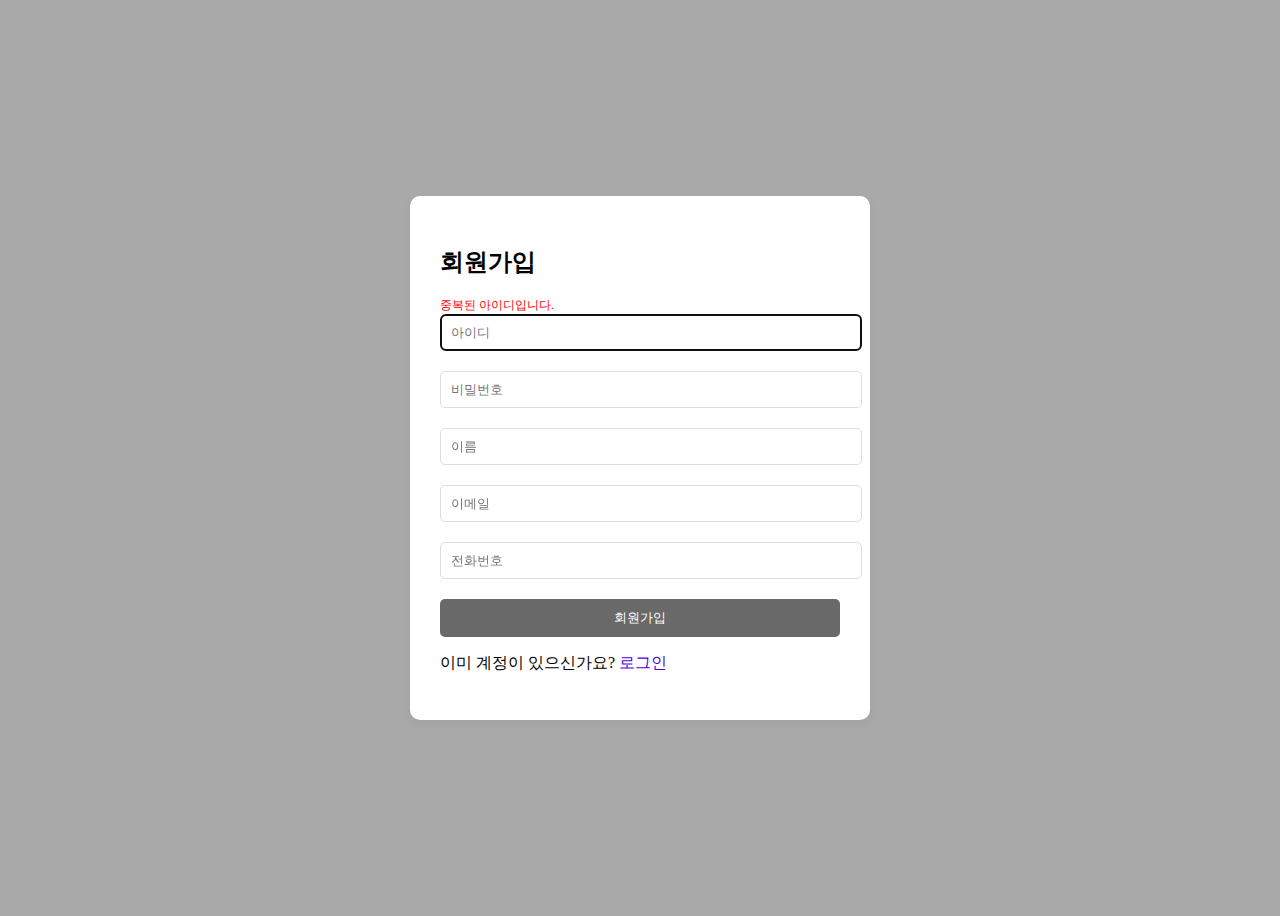
<file: src/main/resources/templates/join.html>
<!DOCTYPE html>
<html lang="en">
<div th:replace="layout/head :: head"></div>
<style>
    body {
        background: darkgray;
        height: 100vh;
        display: flex;
        align-items: center;
        justify-content: center;
    }
    .signup-container {
        background: #fff;
        padding: 30px;
        border-radius: 10px;
        box-shadow: 0 4px 8px rgba(0,0,0,.05);
        width: 100%;
        max-width: 400px;
    }
    .signup-form button[type="submit"] {
        background-color: dimgrey;
        border: none;
        padding: 10px;
        color: #fff;
        border-radius: 5px;
        cursor: pointer;
        width: 100%;
    }
    .signup-form button[type="submit"]:hover {
        background-color: #3e00c7;
    }
    .signup-form input[type="email"], .signup-form input[type="password"], .signup-form input[type="text"] {
        border: 1px solid #ddd;
        margin-bottom: 20px;
        padding: 10px;
        border-radius: 5px;
        width: 100%;
    }
    .error {
        color: red;
        font-size: 12px;
    }
    /* 다크 모드일 때 회원가입 및 로그인 텍스트 색상 변경 */
    body.dark-mode .signup-container .text-center {
        color: black;
    }
</style>
<body class="dark-mode">
<div class="signup-container">
    <h2 class="text-center mb-4">회원가입</h2>
    <form class="signup-form" th:action="@{/user/join}" th:object="${joinRequest}"  method="post">
        <div class="error" th:if="${#fields.hasErrors('userId')}" th:errors="*{userId}">중복된 아이디입니다.</div>
        <input type="text" placeholder="아이디" th:field="*{userId}" required autofocus>
        <input type="password" placeholder="비밀번호" th:field="*{password}" required autofocus>
        <input type="text" placeholder="이름" th:field="*{userName}" required autofocus>
        <input type="email" placeholder="이메일" th:field="*{userEmail}" required autofocus>
        <input type="text" id="userPhone" placeholder="전화번호" th:field="*{userPhone}" required autofocus>
        <button type="submit">회원가입</button>
    </form>
    <div class="text-center mt-2">
        <p>이미 계정이 있으신가요? <a href="/user/login" style="color: #4a00e0; text-decoration: none;">로그인</a></p>
    </div>
</div>
<script src="https://stackpath.bootstrapcdn.com/bootstrap/5.1.3/js/bootstrap.bundle.min.js"></script>
<script>
    document.getElementById('userPhone').addEventListener('input', function (e) {
        var input = e.target.value.replace(/\D/g, ''); // 숫자가 아닌 모든 문자를 제거
        var size = input.length;

        if (size > 3 && size <= 7) {
            input = input.slice(0, 3) + '-' + input.slice(3);
        } else if (size > 7) {
            input = input.slice(0, 3) + '-' + input.slice(3, 7) + '-' + input.slice(7, 11);
        }

        e.target.value = input;
    });
</script>

</html>
</file>
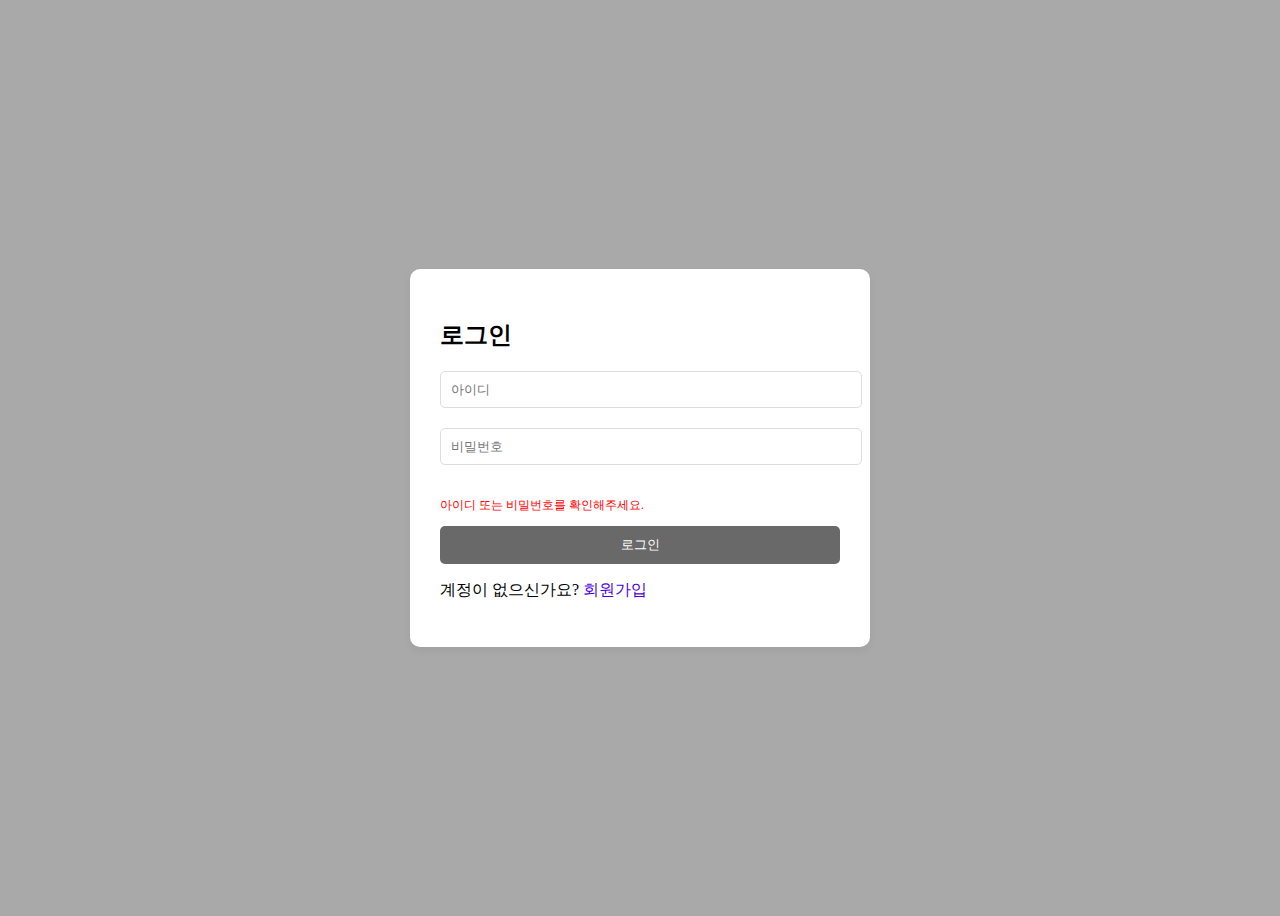
<file: src/main/resources/templates/login.html>
<!DOCTYPE html>
<html lang="en">
<div th:replace="layout/head :: head"></div>
<style>
    body {
        background: darkgray;
        height: 100vh;
        display: flex;
        align-items: center;
        justify-content: center;
    }
    .login-container {
        background: #fff;
        padding: 30px;
        border-radius: 10px;
        box-shadow: 0 4px 8px rgba(0,0,0,.05);
        width: 100%;
        max-width: 400px;
    }
    .login-form button[type="submit"] {
        background-color: dimgrey;
        border: none;
        padding: 10px;
        color: #fff;
        border-radius: 5px;
        cursor: pointer;
        width: 100%;
    }
    .login-form button[type="submit"]:hover {
        background-color: #3e00c7;
    }
    .login-form input[type="text"], .login-form input[type="password"] {
        border: 1px solid #ddd;
        margin-bottom: 20px;
        padding: 10px;
        border-radius: 5px;
        width: 100%;
    }
    .error {
        color: red;
        font-size: 12px;
    }
    /* 다크 모드일 때 로그인 텍스트 색상 변경 */
    body.dark-mode .login-container .text-center {
        color: black;
    }
</style>
<body class="dark-mode">
<div class="login-container">
    <h2 class="text-center mb-4">로그인</h2>
    <form class="login-form" th:action th:object="${loginRequest}" method="post">
        <input type="text" placeholder="아이디" th:field="*{userId}" required> <br>
        <input type="password" placeholder="비밀번호" th:field="*{password}" required>
        <div class="error" th:if="${#fields.hasGlobalErrors()}" th:each="err : ${#fields.globalErrors()}">
            <p th:text="${err}">아이디 또는 비밀번호를 확인해주세요.</p>
        </div>
        <button type="submit">로그인</button>
    </form>
    <div class="text-center mt-2">
        <p>계정이 없으신가요? <a href="/user/join" style="color: #4a00e0; text-decoration: none;">회원가입</a></p>
    </div>
</div>
<script src="https://stackpath.bootstrapcdn.com/bootstrap/5.1.3/js/bootstrap.bundle.min.js"></script>
</body>
</html>
</file>
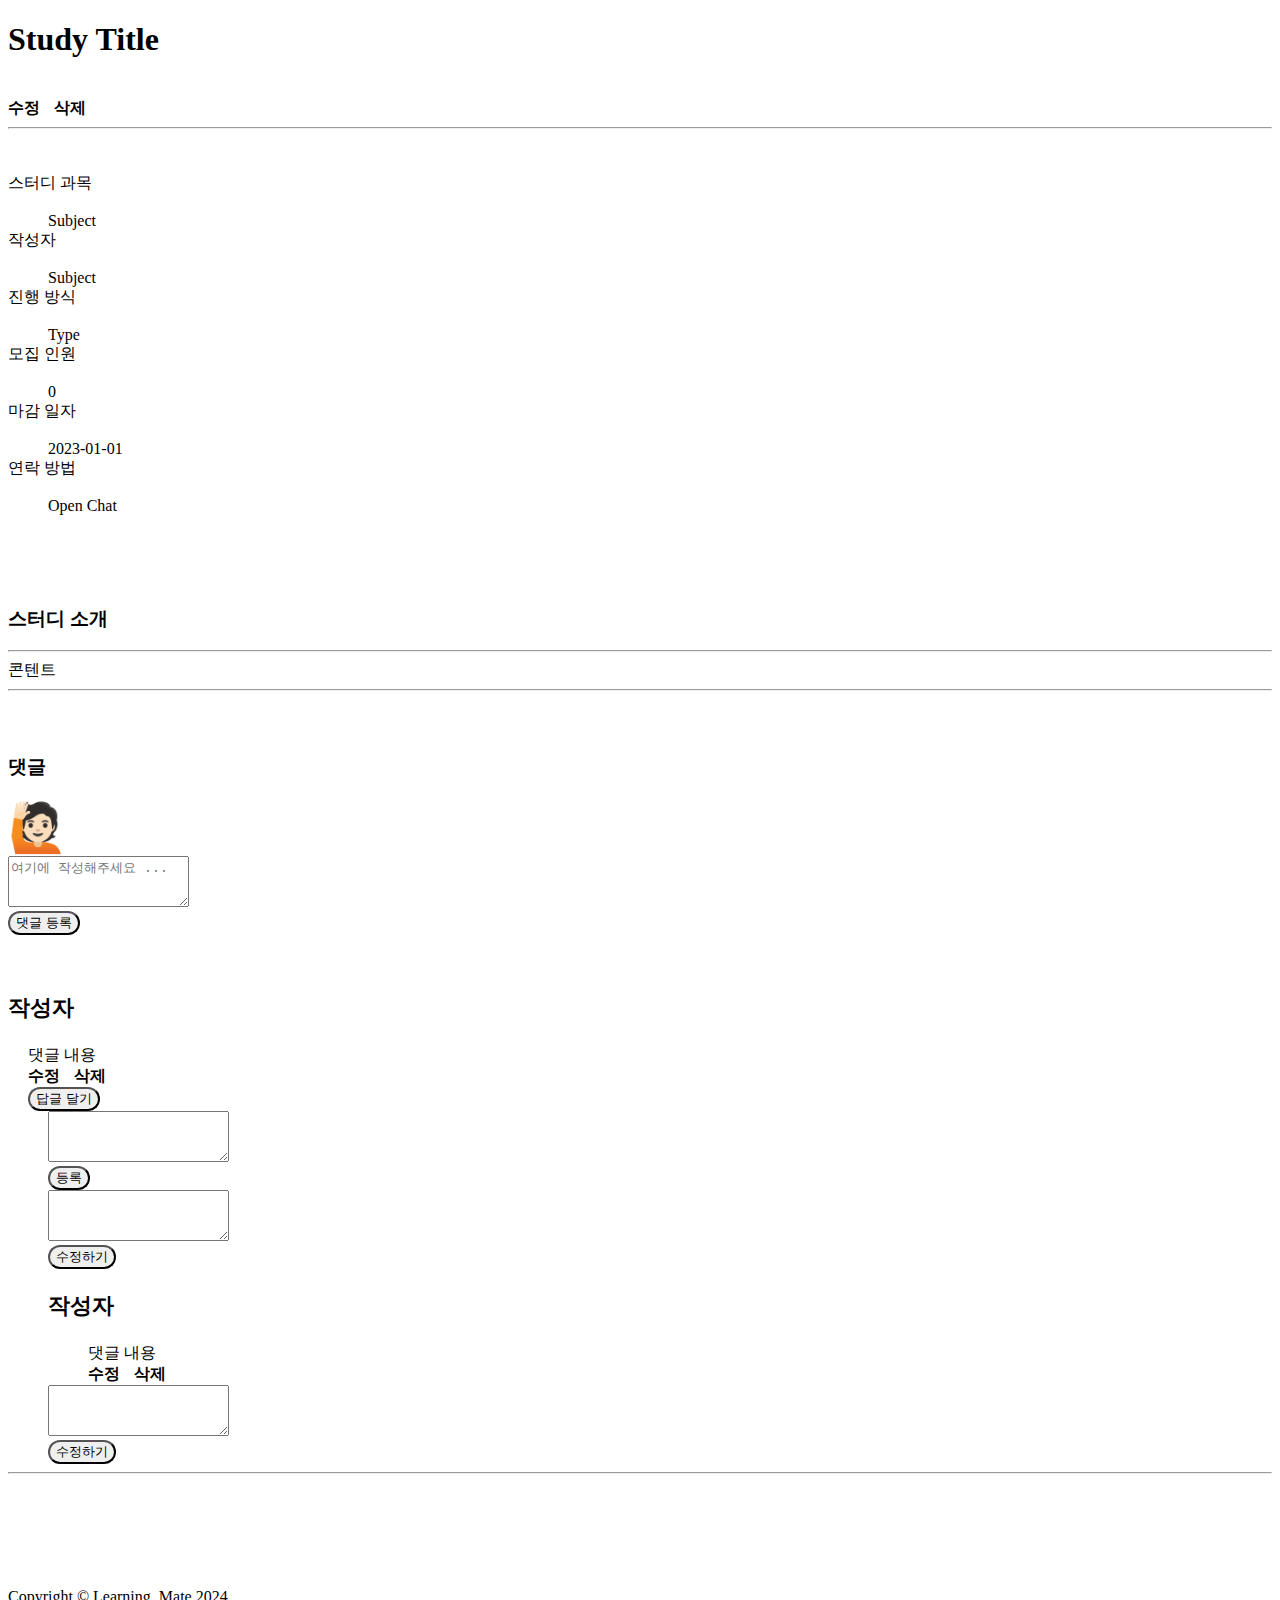
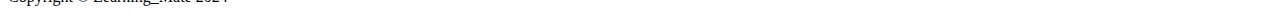
<file: src/main/resources/templates/board/detail.html>
<!DOCTYPE html>
<html lang="en" xmlns:th="http://www.thymeleaf.org">
<div th:replace="layout/head :: head"></div>
<link rel="stylesheet" th:href="@{/bootstrap/css/style.css}"/>
<body>
<div th:replace="layout/nav :: nav"></div>
<script>
    function deleteBoard(boardNo) {
        if(confirm('삭제하시겠습니까?')) {
            location.href='/board/delete/'+boardNo;
        }
    }
</script>
<script src="https://cdn.jsdelivr.net/npm/bootstrap@5.3.0/dist/js/bootstrap.bundle.min.js"></script>
<div class="container mt-5">
    <h1 class="detail-header" th:text="${boardList.title}">Study Title</h1><br>
    <div class="text-end mb-3" th:if="${boardList.writer != null and session.userNo == boardList.writer.userNo}" style="padding: 0;">
        <a th:href="@{/board/update/{boardNo}(boardNo=${boardList.boardNo})}" style="margin-right: 10px; border-radius: 30px; font-weight: bold; text-decoration: none;">수정</a>
        <a th:href="@{/board/delete/{boardNo}(boardNo=${boardList.boardNo})}" style="border-radius: 30px; font-weight: bold; text-decoration: none;" onclick="return confirm('삭제하시겠습니까?')">삭제</a>
    </div>

    <hr>
    <br><br>
    <div class="detail-info">
        <input type="hidden" id="loginStatus" th:value="${session.userName != null ? 'logged-in' : 'not-logged-in'}" />
        <div><dt>스터디 과목</dt>&nbsp;&nbsp;<dd th:text="${boardList.studySubject}">Subject</dd></div>
        <div><dt>작성자</dt>&nbsp;&nbsp;<dd th:text="${boardList.writer.userName}">Subject</dd></div>
        <div><dt>진행 방식</dt>&nbsp;&nbsp;<dd th:text="${boardList.studyType}">Type</dd></div>
        <div><dt>모집 인원</dt>&nbsp;&nbsp;<dd th:text="${boardList.totalPeople}">0</dd></div>
        <div><dt>마감 일자</dt>&nbsp;&nbsp;<dd th:text="${boardList.dueDate}">2023-01-01</dd></div>
        <div><dt>연락 방법</dt>&nbsp;&nbsp;<dd><a th:href="${boardList.contactLink}" th:text="${boardList.contactLink}" class="detail-link">Open Chat</a></dd></div>
    </div>
    <br><br><br><br>
    <div>
        <div>
            <h3 style="text-align: left; font-weight: bold;">스터디 소개</h3>
            <hr>
            <div id="contentBox" th:text="${boardList.content}">콘텐트</div>
            <hr>
        </div><br><br>
        <!-- 댓글 섹션 시작 -->
        <div class="comments-section">
            <h3 style="text-align: left; font-weight: bold;">댓글</h3>

            <!-- 댓글 입력 -->
            <form id="commentForm" th:action="@{/board/detail/reply/{boardNo}(boardNo = ${boardList.boardNo})}" th:object="${replyRequest}" th:method="post">
                <div class="mb-3">
                    <div style="font-size: 3rem; margin-left: 0px;">🙋🏻</div>
                    <textarea class="form-control" id="commentText" th:field="*{comment}" rows="3" placeholder="여기에 작성해주세요 ..."></textarea>
                </div>
                <div class="text-end">
                    <button type="button" class="btn btn-outline-dark"  style="margin-right: 30px; border-radius: 30px" onclick="isSessionExistFormAction(submitCommentForm)">댓글 등록</button>
                </div><br><br>
            </form>

            <!-- 제출된 댓글을 보여주는 영역 -->
            <div class="submitted-comments mt-4">
                <div th:each="reply : ${replyList}">
                    <div class="comment">
                        <p th:text="'🙋🏻 '+${reply.parentWriter}" class="comment-author" style="font-weight: bold; font-size:22px;">작성자</p>

                        <div class="comment-content-container" style="margin-left: 20px;">
                            <div th:text="${reply.parentComment}" style="flex-grow: 1;">댓글 내용</div>

                            <!-- 댓글 수정 및 삭제 -->
                            <div class="text-end" th:if= "${session.userName != null and session.userName == reply.parentWriter}">
                                <a style="font-weight: bold; margin-right: 10px;" data-bs-toggle="collapse" th:data-bs-target="'#updateReplyForm' + ${reply.replyNo}" aria-expanded="false" aria-controls="updateReplyForm">수정</a>
                                <a style="font-weight: bold;" th:href="@{/board/detail/{boardNo}/reply/remove/{replyNo}(boardNo = ${boardList.boardNo}, replyNo = ${reply.replyNo})}">삭제</a>
                            </div>

                            <!-- 답글 달기 버튼 -->
                            <div class="text-end" th:if= "${session.userName != null}">
                                <button class="btn btn-outline-dark" data-bs-toggle="collapse" style="border-radius: 30px" th:data-bs-target="'#writeChildReply' + ${reply.replyNo}" aria-expanded="false" aria-controls="writeChildReply">답글 달기</button>
                            </div>

                        </div>

                        <!-- 답글 달기 토글 -->
                        <div class="collapse" th:id="'writeChildReply' + ${reply.replyNo}">
                            <form th:action="@{/board/detail/reply/{boardNo}/{replyNo}/write(boardNo = ${boardList.boardNo}, replyNo = ${reply.replyNo})}" th:object="${childRequest}" th:method="post" style="margin-left: 40px;">
                                <div class="mb-3">
                                    <textarea class="form-control" id="writeChildText" th:field="*{comment}" th:text="${childRequest.comment}" rows="3"></textarea>
                                </div>

                                <div class="text-end">
                                    <button type="submit" class="btn btn-outline-dark"  style="margin-right: 30px; border-radius: 30px">등록</button>
                                </div>
                            </form>
                        </div>

                        <!-- 부모 댓글 수정 토글 -->
                        <div class="collapse" th:id="'updateReplyForm' + ${reply.replyNo}">
                            <form th:action="@{/board/detail/{boardNo}/reply/update/{replyNo}(boardNo = ${boardList.boardNo}, replyNo = ${reply.replyNo})}" th:object="${replyRequest}" th:method="post" style="margin-left: 40px;">
                                <div class="mb-3">
                                    <textarea class="form-control" id="updateText" th:field="*{comment}" th:text="${reply.parentComment}" rows="3"></textarea>
                                </div>

                                <div class="text-end">
                                    <button type="submit" class="btn btn-outline-dark"  style="margin-right: 30px; border-radius: 30px">수정하기</button>
                                </div>
                            </form>
                        </div>

                        <!-- 자식 댓글 -->
                        <div th:each="childReply : ${reply.childReplyResponseList}" style="margin-left: 40px;">
                            <p th:text="'↳ 🙋🏻 '+${childReply.childWriter}" class="comment-author" style="font-weight: bold; font-size:22px;">작성자</p>

                            <div class="comment-content-container" style="margin-left: 40px;">
                                <div th:text="${childReply.childComment}" style="flex-grow: 1;">댓글 내용</div>

                                <!-- 자식 댓글 수정 및 삭제 -->
                                <div class="text-end" th:if= "${session.userName != null and session.userName == childReply.childWriter}">
                                    <a style="font-weight: bold; margin-right: 10px;" data-bs-toggle="collapse" th:data-bs-target="'#updateChildReplyForm' + ${childReply.childNo}" aria-expanded="false" aria-controls="updateChildReplyForm">수정</a>
                                    <a style="font-weight: bold;" th:href="@{/board/detail/{boardNo}/reply/{replyNo}/{childReplyNo}/delete(boardNo = ${boardList.boardNo}, replyNo = ${reply.replyNo}, childReplyNo = ${childReply.childNo})}">삭제</a>
                                </div>

                            </div>

                            <!-- 자식 댓글 수정 토글 -->
                            <div class="collapse" th:id="'updateChildReplyForm' + ${childReply.childNo}">
                                <form th:action="@{/board/detail/{boardNo}/reply/{replyNo}/{childReplyNo}/update(boardNo = ${boardList.boardNo}, replyNo = ${reply.replyNo}, childReplyNo = ${childReply.childNo})}" th:object="${childRequest}" th:method="post">
                                    <div class="mb-3">
                                        <textarea class="form-control" id="updateChildReplyText" th:field="*{comment}" th:text="${childReply.childComment}" rows="3"></textarea>
                                    </div>

                                    <div class="text-end">
                                        <button type="submit" class="btn btn-outline-dark"  style="margin-right: 30px; border-radius: 30px">수정하기</button>
                                    </div>
                                </form>
                            </div>
                        </div>
                        <hr><br>
                    </div>
                </div>
            </div>
        </div>
    </div>
</div><br><br><br><br>
<footer class="py-5 bg-dark">
    <div class="container" style="margin-bottom: 0;"><p class="m-0 text-center text-white">Copyright &copy; Learning_Mate 2024</p></div>
</footer>
</body>
</html>
</file>
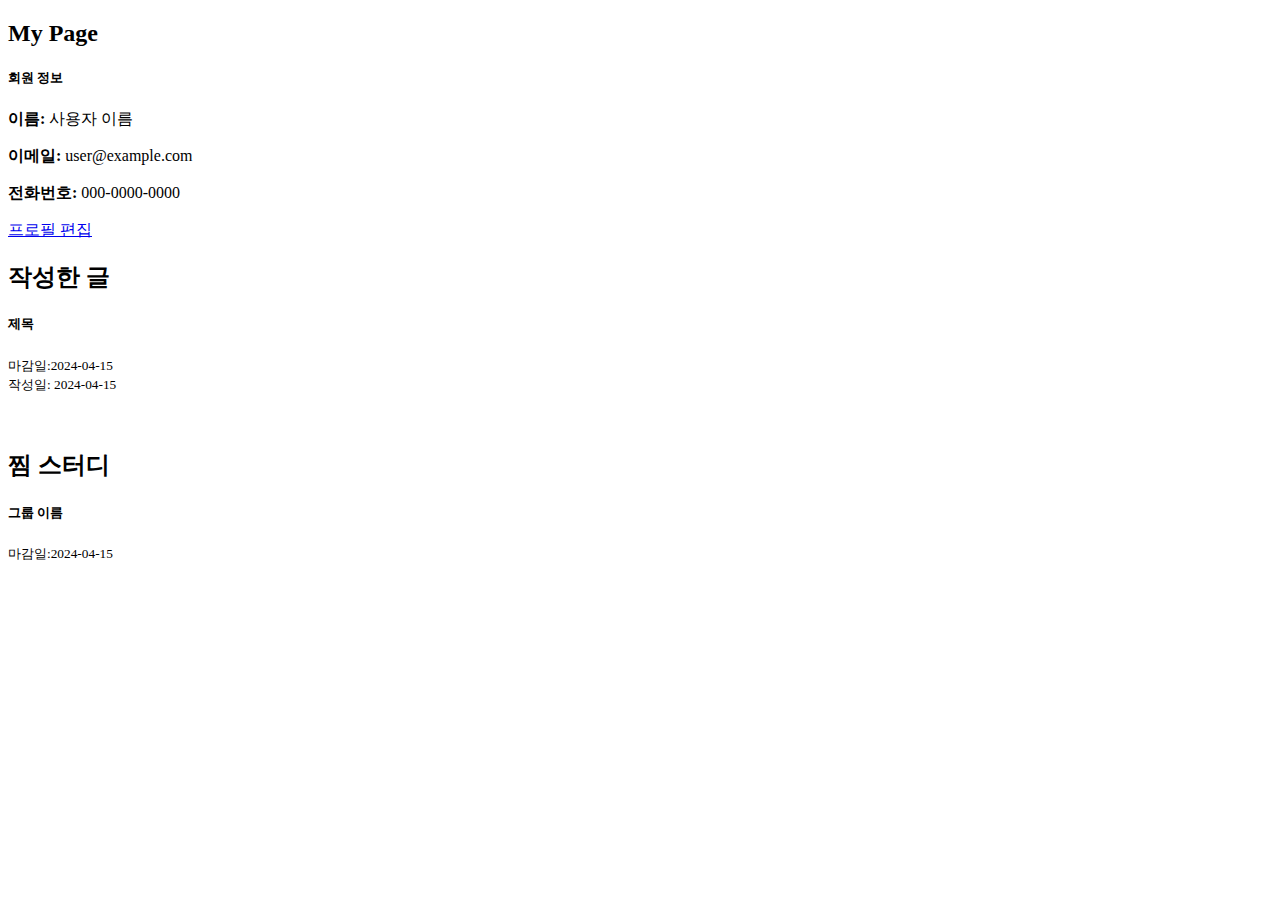
<file: src/main/resources/templates/user/detail.html>
<!DOCTYPE html>
<html lang="en" xmlns:th="http://www.thymeleaf.org">
<head>
    <div th:replace="layout/head :: head"></div>
</head>
<body>
<div class="content-wrap" th:replace="layout/nav :: nav"></div>
<section class="py-5">
    <div class="container">
        <div class="row">
            <div class="col-md-4">
                <h2>My Page</h2>
                <div class="card">
                    <div class="card-body">
                        <h5 class="card-title">회원 정보</h5>
                        <input type="hidden" id="loginStatus" th:value="${session.userName != null ? 'logged-in' : 'not-logged-in'}" />
                        <!-- 이름, 이메일, 전화번호를 타임리프를 사용하여 동적으로 표시 -->
                        <p class="card-text"><strong>이름:</strong> <span th:text="${userList.userName}">사용자 이름</span></p>
                        <p class="card-text"><strong>이메일:</strong> <span th:text="${userList.userEmail}">user@example.com</span></p>
                        <p class="card-text"><strong>전화번호:</strong> <span th:text="${userList.userPhone}">000-0000-0000</span></p>
                        <a href="/user/edit" class="btn btn-outline-dark">프로필 편집</a>
                    </div>
                </div>
            </div>
            <div class="col-md-8">
                <h2>작성한 글</h2>
                <div class="list-group" th:each="myBoardList : ${myBoardList}">
                    <a th:href="@{/board/detail/{id}(id=${myBoardList.boardNo})}" class="list-group-item list-group-item-action" aria-current="true">
                        <div class="d-flex w-100 justify-content-between">
                            <h5 class="mb-1"><span th:text="${myBoardList.title}">제목</span></h5>
                            <small>마감일:<span th:text="${myBoardList.dueDate}">2024-04-15</span></small>
                        </div>
                        <small>작성일: <span th:text="${#dates.format(myBoardList.createdAt, 'yyyy-MM-dd HH:mm:ss')}">2024-04-15</span></small>
                    </a>
                    <br>
                </div><br><br>
                <h2>찜 스터디</h2>
                <div class="list-group" th:each="likedBoard : ${likedBoardList}">
                    <a th:href="@{/board/detail/{id}(id=${likedBoard.boardNo})}" class="list-group-item list-group-item-action" aria-current="true">
                        <div class="d-flex w-100 justify-content-between">
                            <h5 class="mb-1"><span th:text="${likedBoard.title}">그룹 이름</span></h5>
                            <small>마감일:<span th:text="${likedBoard.dueDate}">2024-04-15</span></small>
                        </div>
                    </a>
                </div><br>
                </div><br>
                </div><br>
            </div>
        </div>
    </div>
</section>
<script src="https://stackpath.bootstrapcdn.com/bootstrap/5.1.3/js/bootstrap.bundle.min.js"></script>
</body>
<!--<footer class="py-5 bg-dark">-->
<!--    <div class="container"><p class="m-0 text-center text-white">Copyright &copy; Learning_Mate 2024</p></div>-->
<!--</footer>-->
</html>
</file>
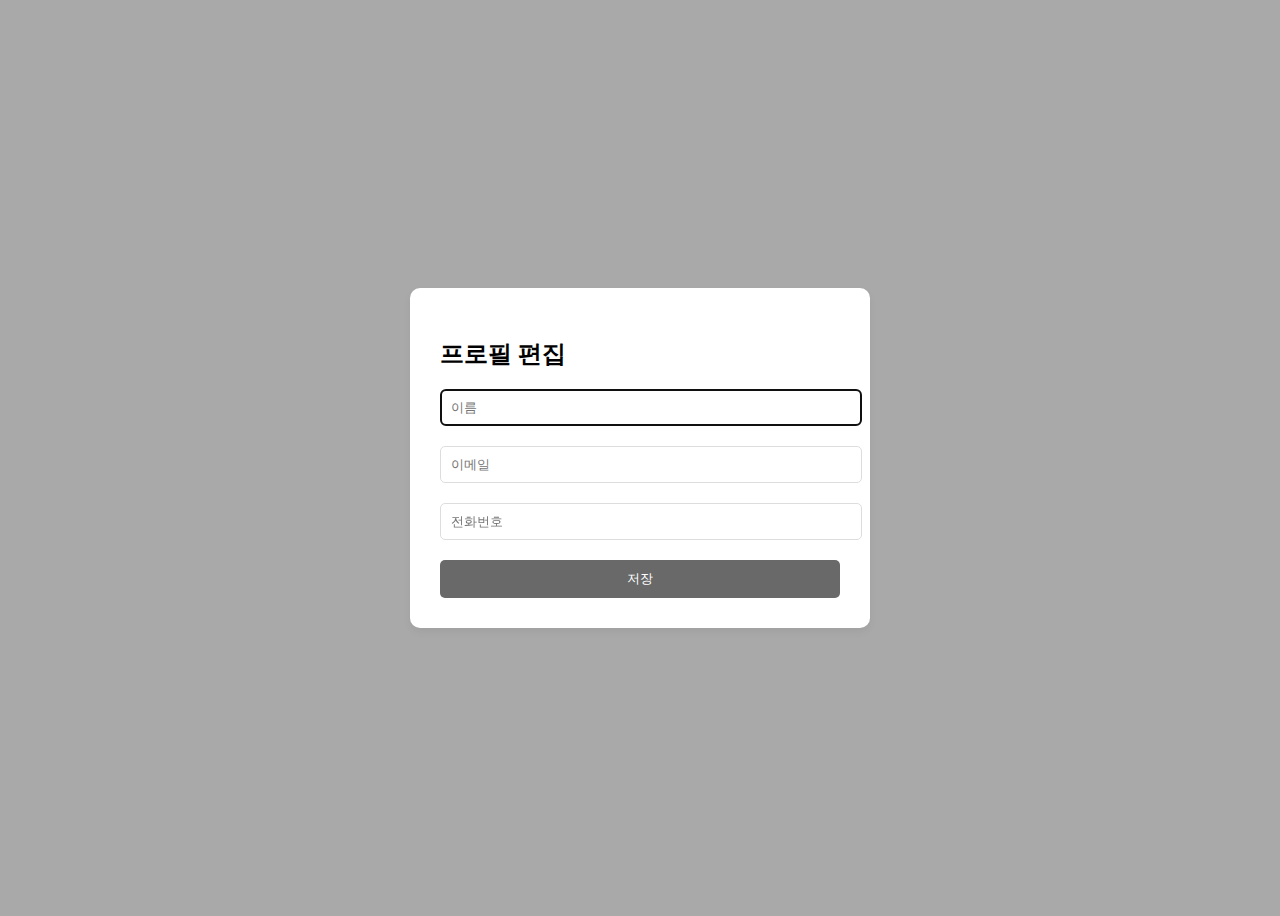
<file: src/main/resources/templates/user/edit-profile.html>
<!DOCTYPE html>
<html lang="en">
<div th:replace="layout/head :: head"></div>
<link rel="stylesheet" th:href="@{/bootstrap/css/style.css}"/>
<style>
        body {
            background: darkgray;
            height: 100vh;
            display: flex;
            align-items: center;
            justify-content: center;
        }
        .signup-container {
            background: #fff;
            padding: 30px;
            border-radius: 10px;
            box-shadow: 0 4px 8px rgba(0,0,0,.05);
            width: 100%;
            max-width: 400px;
        }
        .signup-form button[type="submit"] {
            background-color: dimgrey;
            border: none;
            padding: 10px;
            color: #fff;
            border-radius: 5px;
            cursor: pointer;
            width: 100%;
        }
        .signup-form button[type="submit"]:hover {
            background-color: #3e00c7;
        }
        .signup-form input[type="email"], .signup-form input[type="password"], .signup-form input[type="text"] {
            border: 1px solid #ddd;
            margin-bottom: 20px;
            padding: 10px;
            border-radius: 5px;
            width: 100%;
        }
        .error {
            color: red;
            font-size: 12px;
        }
    </style>
</head>
<body>
<div class="signup-container">
    <h2 class="text-center mb-4">프로필 편집</h2>
    <form class="signup-form" th:action="@{/user/edit}" th:object="${updateRequest}" method="post">
        <!-- 이름 입력 -->
        <input type="text" placeholder="이름" th:field="*{userName}" required autofocus>

        <!-- 이메일 입력 -->
        <input type="email" placeholder="이메일" th:field="*{userEmail}" required autofocus>

        <!-- 전화번호 입력 -->
        <input type="text" id="userPhone" placeholder="전화번호" th:field="*{userPhone}" required autofocus>

        <!-- 저장 버튼 -->
        <button type="submit">저장</button>
    </form>
</div>
<script src="https://stackpath.bootstrapcdn.com/bootstrap/5.1.3/js/bootstrap.bundle.min.js"></script>
</body>
<script>
    // 전화번호 입력 시 자동으로 하이픈(-) 추가
    document.getElementById('userPhone').addEventListener('input', function (e) {
        var input = e.target.value.replace(/\D/g, ''); // 숫자가 아닌 모든 문자를 제거
        var size = input.length;

        if (size > 3 && size <= 7) {
            input = input.slice(0, 3) + '-' + input.slice(3);
        } else if (size > 7) {
            input = input.slice(0, 3) + '-' + input.slice(3, 7) + '-' + input.slice(7, 11);
        }

        e.target.value = input;
    });
</script>

</html>
</file>
